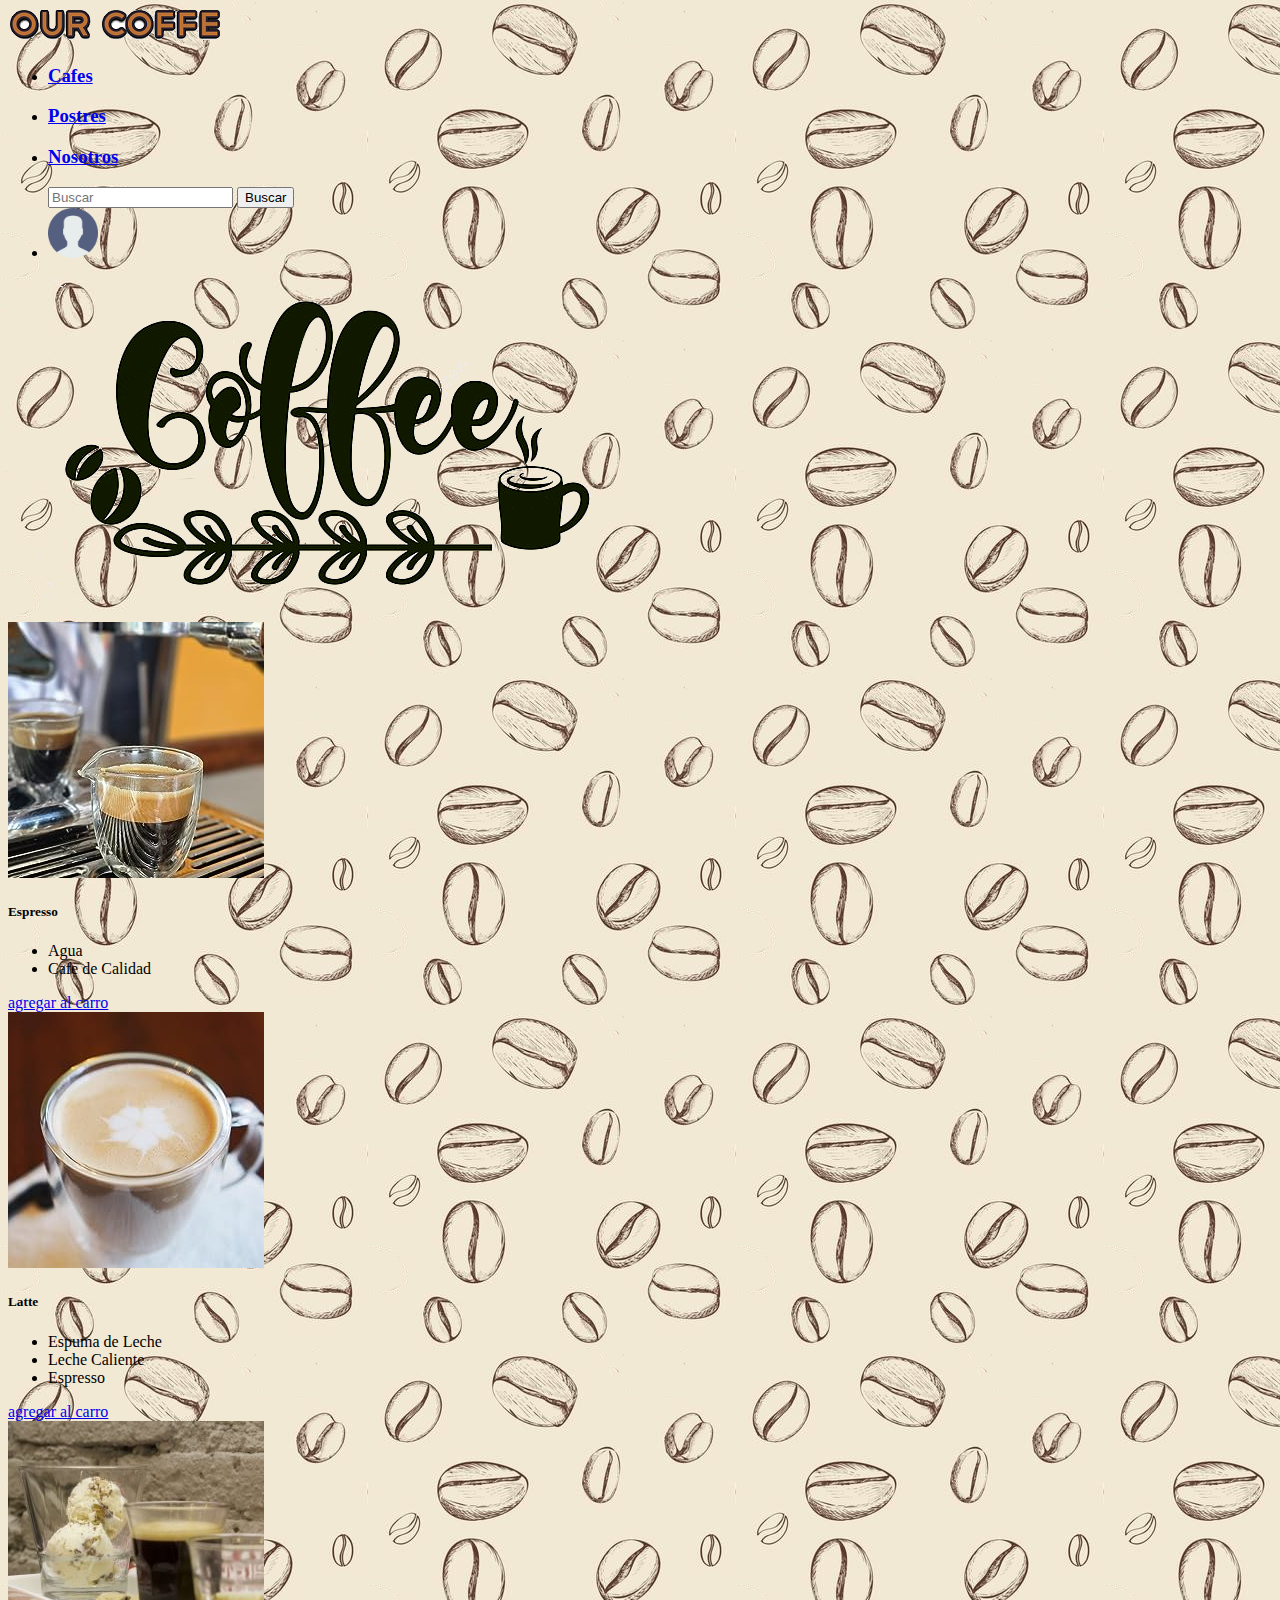
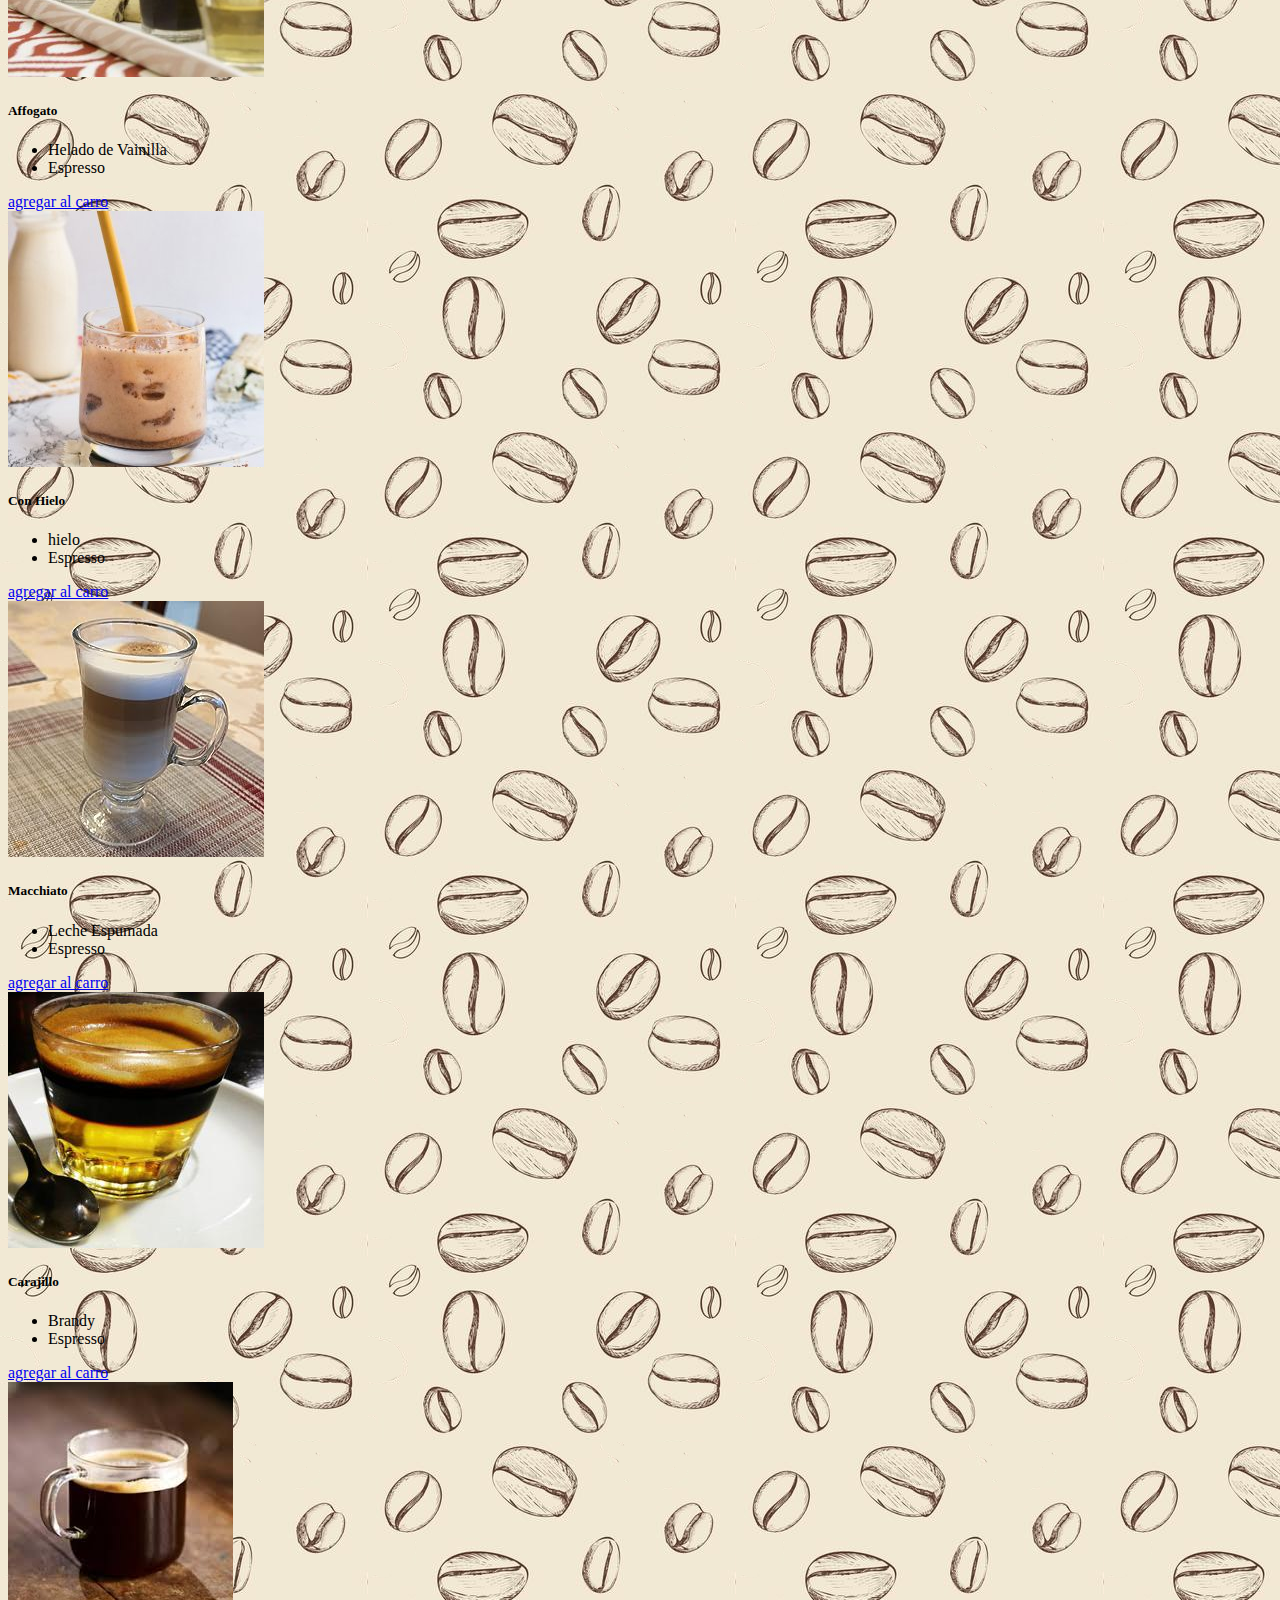
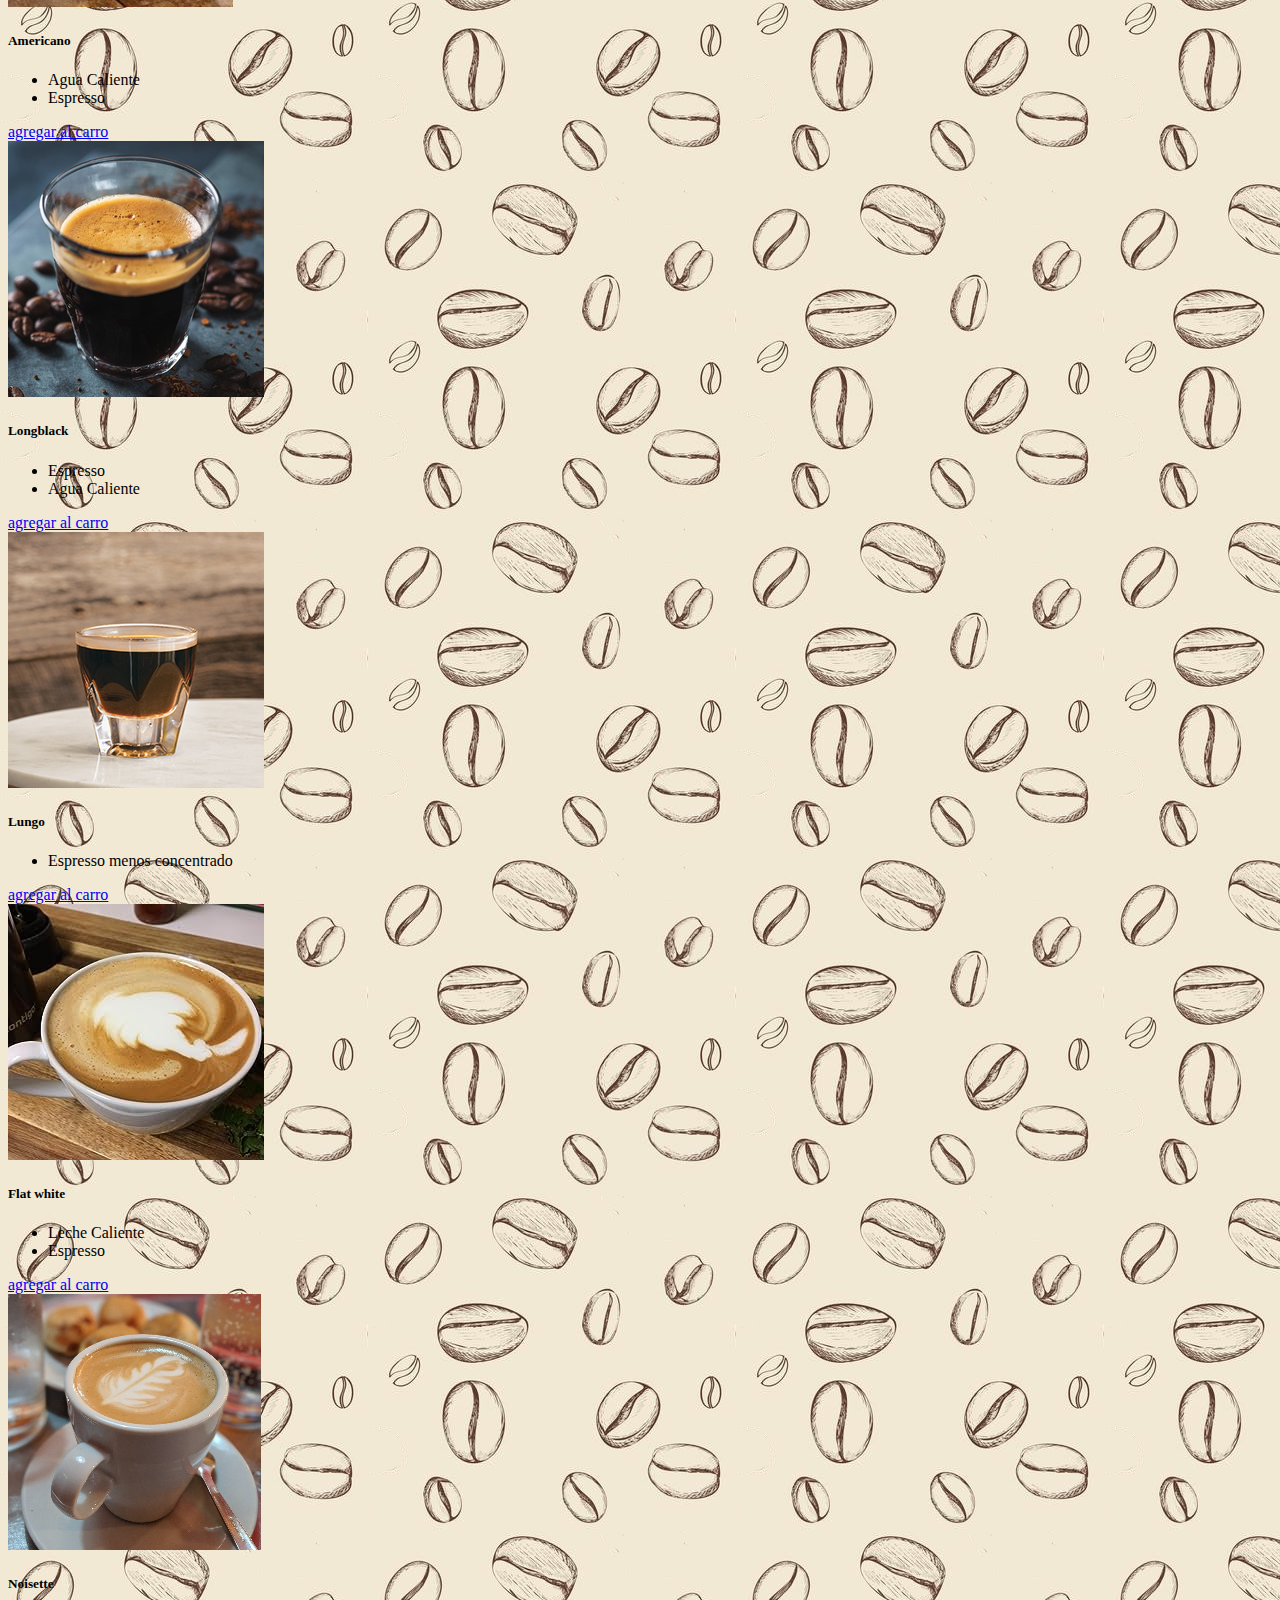
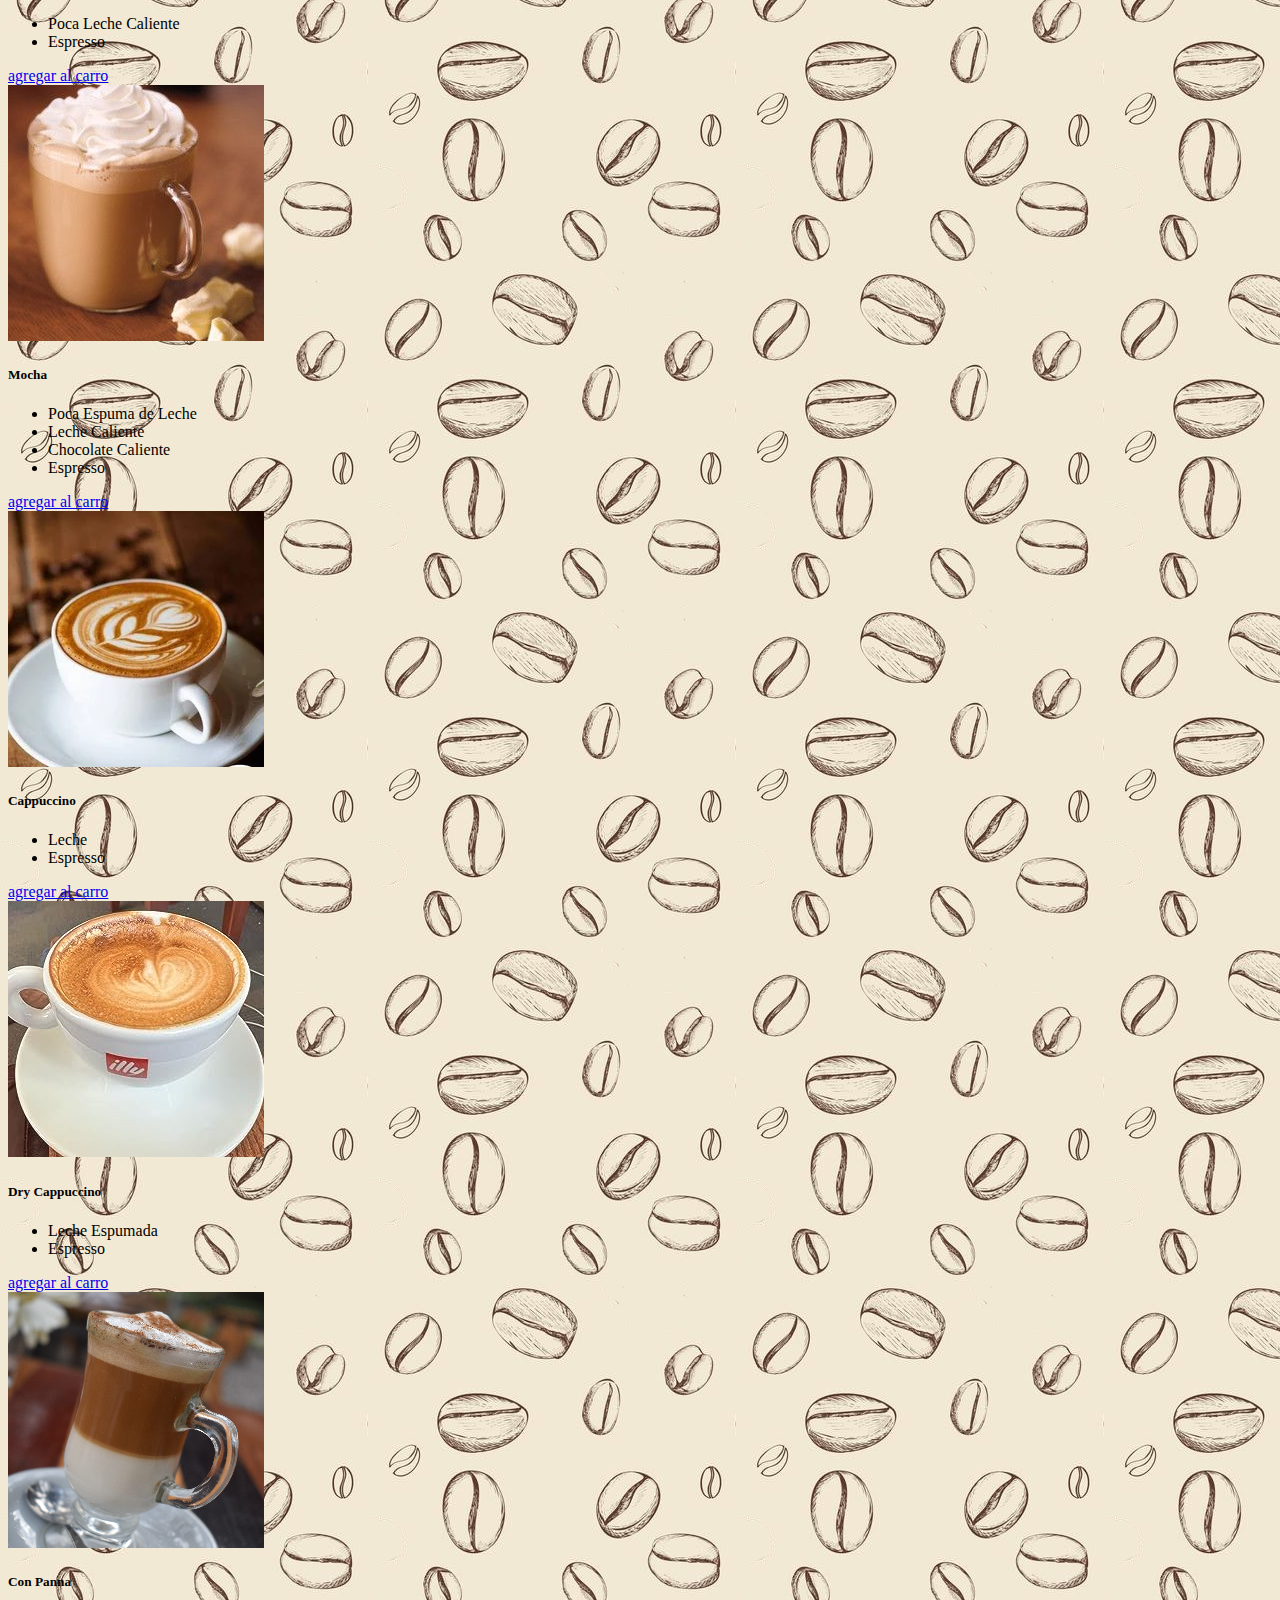
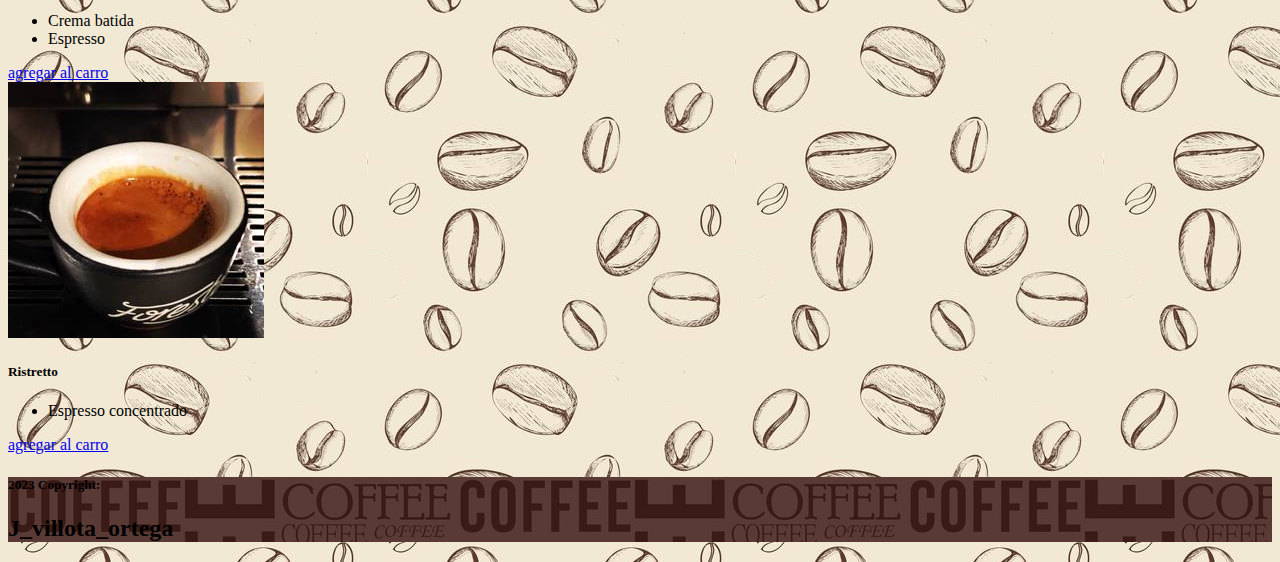
<file: Vista/cafes.html>
<!DOCTYPE html>
<html>

<head>

  <title>coffee</title>
  <link rel="stylesheet" type="text/css" href="css/style.css">
  <link href="https://cdn.jsdelivr.net/npm/bootstrap@5.3.1/dist/css/bootstrap.min.css" rel="stylesheet"
    integrity="sha384-4bw+/aepP/YC94hEpVNVgiZdgIC5+VKNBQNGCHeKRQN+PtmoHDEXuppvnDJzQIu9" crossorigin="anonymous">
  <script src="https://cdn.jsdelivr.net/npm/bootstrap@5.3.1/dist/js/bootstrap.bundle.min.js"
    integrity="sha384-HwwvtgBNo3bZJJLYd8oVXjrBZt8cqVSpeBNS5n7C8IVInixGAoxmnlMuBnhbgrkm" crossorigin="anonymous">
    </script>

</head>

<body class="bgImage">
  <!--nav-->
  <div class="container-fluid mb-5">
    <nav class="navbar navbar-expand-lg ">
      <a class="" href="../index.html"><img src="img/our-coffe.png"></a>
      <div class="collapse navbar-collapse d-flex justify-content-end">
        <ul class="navbar-nav text">
          <li>
            <a class="nav-link" href="cafes.html">
              <h3>Cafes</h3>
            </a>
          </li>
          <li>
            <a class="nav-link" href="postres.html">
              <h3>Postres</h3>
            </a>
          </li>
          <li>
            <a class="nav-link" href="nosotros.html">
              <h3>Nosotros</h3>
            </a>
          </li>
          <form class="d-flex form-inline ">
            <input class="form-control mr-sm-2" type="search" placeholder="Buscar" aria-label="Search">
            <button class="btn btn-outline-dark" type="submit">Buscar</button>
          </form>
          <li class="nav-item active ">
            <a class="nav-link" href="../controlador/php/login/index.html"><img src="img/user.png" width="50px" height="50px"></a>
        </ul>
        </li>
      </div>
    </nav>
  </div>

  <div class="container d-flex justify-content-center mb-5">
    <img src="img/Cafe/cafe.png" alt="" class="src">
  </div>


  <!-- cards -->
  <div class="row row-cols-2 row-cols-lg-5 g-2 g-lg-3 d-flex justify-content-center mb-5">

    <div class="card me-4" style="width: 18rem;">
      <img class="card-img-top" src="img/Cafe/espresso.jpg" alt="Card image cap">
      <div class="card-body">
        <h5 class="card-title">Espresso</h5>
        <ul>
          <li>Agua</li>
          <li>Cafe de Calidad</li>
        </ul>
        <a href="#" class="btn btn-outline-danger">agregar al carro</a>
      </div>
    </div>
    <div class="card me-4" style="width: 18rem;">
      <img class="card-img-top" src="img/Cafe/latte.jpg" alt="Card image cap">
      <div class="card-body">
        <h5 class="card-title">Latte</h5>
        <ul>
          <li>Espuma de Leche</li>
          <li>Leche Caliente</li>
          <li>Espresso</li>
        </ul>
        <a href="#" class="btn btn-outline-danger">agregar al carro</a>
      </div>
    </div>
    <div class="card me-4" style="width: 18rem;">
      <img class="card-img-top" src="img/Cafe/affogato.jpg" alt="Card image cap">
      <div class="card-body">
        <h5 class="card-title">Affogato</h5>
        <ul>
          <li>Helado de Vainilla</li>
          <li>Espresso</li>
        </ul>
        <a href="#" class="btn btn-outline-danger">agregar al carro</a>
      </div>
    </div>
    <div class="card me-4" style="width: 18rem;">
      <img class="card-img-top" src="img/Cafe/hielo.jpeg" alt="Card image cap">
      <div class="card-body">
        <h5 class="card-title">Con Hielo</h5>
        <ul>
          <li>hielo</li>
          <li>Espresso</li>
        </ul>
        <a href="#" class="btn btn-outline-danger">agregar al carro</a>
      </div>
    </div>
  </div>

  <div class="row row-cols-2 row-cols-lg-5 g-2 g-lg-3 d-flex justify-content-center mb-5">

    <div class="card me-4" style="width: 18rem;">
      <img class="card-img-top" src="img/Cafe/macchiato.jpg" alt="Card image cap">
      <div class="card-body">
        <h5 class="card-title">Macchiato</h5>
        <ul>
          <li>Leche Espumada</li>
          <li>Espresso</li>
        </ul>
        <a href="#" class="btn btn-outline-danger">agregar al carro</a>
      </div>
    </div>
    <div class="card me-4" style="width: 18rem;">
      <img class="card-img-top" src="img/Cafe/carajillo.jpg" alt="Card image cap">
      <div class="card-body">
        <h5 class="card-title">Carajillo</h5>
        <ul>
          <li>Brandy</li>
          <li>Espresso</li>
        </ul>
        <a href="#" class="btn btn-outline-danger">agregar al carro</a>
      </div>
    </div>
    <div class="card me-4" style="width: 18rem;">
      <img class="card-img-top" src="img/Cafe/americano.jpeg" alt="Card image cap">
      <div class="card-body">
        <h5 class="card-title">Americano</h5>
        <ul>
          <li>Agua Caliente</li>
          <li>Espresso</li>
        </ul>
        <a href="#" class="btn btn-outline-danger">agregar al carro</a>
      </div>
    </div>
    <div class="card me-4" style="width: 18rem;">
      <img class="card-img-top" src="img/Cafe/longblack.webp" alt="Card image cap">
      <div class="card-body">
        <h5 class="card-title">Longblack</h5>
        <ul>
          <li>Espresso</li>
          <li>Agua Caliente</li>
        </ul>
        <a href="#" class="btn btn-outline-danger">agregar al carro</a>
      </div>
    </div>
  </div>

  <div class="row row-cols-2 row-cols-lg-5 g-2 g-lg-3 d-flex justify-content-center mb-5">

    <div class="card me-4" style="width: 18rem;">
      <img class="card-img-top" src="img/Cafe/lungo.jpg" alt="Card image cap">
      <div class="card-body">
        <h5 class="card-title">Lungo</h5>
        <ul>
          <li>Espresso menos
            concentrado
          </li>
        </ul>
        <a href="#" class="btn btn-outline-danger">agregar al carro</a>
      </div>
    </div>
    <div class="card me-4" style="width: 18rem;">
      <img class="card-img-top" src="img/Cafe/flat_white.jpg" alt="Card image cap">
      <div class="card-body">
        <h5 class="card-title">Flat white</h5>
        <ul>
          <li>Leche Caliente</li>
          <li>Espresso</li>
        </ul>
        <a href="#" class="btn btn-outline-danger">agregar al carro</a>
      </div>
    </div>
    <div class="card me-4" style="width: 18rem;">
      <img class="card-img-top" src="img/Cafe/noisette.png" alt="Card image cap">
      <div class="card-body">
        <h5 class="card-title">Noisette</h5>
        <ul>
          <li>Poca Leche Caliente</li>
          <li>Espresso</li>
        </ul>
        <a href="#" class="btn btn-outline-danger">agregar al carro</a>
      </div>
    </div>
    <div class="card me-4" style="width: 18rem;">
      <img class="card-img-top" src="img/Cafe/mocha.jpg" alt="Card image cap">
      <div class="card-body">
        <h5 class="card-title">Mocha</h5>
        <ul>
          <li>Poca Espuma de Leche</li>
          <li>Leche Caliente</li>
          <li>Chocolate Caliente</li>
          <li>Espresso</li>
        </ul>
        <a href="#" class="btn btn-outline-danger">agregar al carro</a>
      </div>
    </div>
  </div>

  <div class="row d-flex justify-content-center mb-5">

    <div class="card me-4" style="width: 18rem;">
      <img class="card-img-top" src="img/Cafe/cappuccino.webp" alt="Card image cap">
      <div class="card-body">
        <h5 class="card-title">Cappuccino</h5>
        <ul>
          <li>Leche</li>
          <li>Espresso</li>
        </ul>
        <a href="#" class="btn btn-outline-danger">agregar al carro</a>
      </div>
    </div>
    <div class="card me-4" style="width: 18rem;">
      <img class="card-img-top" src="img/Cafe/dry_cappuccino.jpg" alt="Card image cap">
      <div class="card-body">
        <h5 class="card-title">Dry Cappuccino</h5>
        <ul>
          <li>Leche Espumada</li>
          <li>Espresso</li>
        </ul>
        <a href="#" class="btn btn-outline-danger">agregar al carro</a>
      </div>
    </div>
    <div class="card me-4" style="width: 18rem;">
      <img class="card-img-top" src="img/Cafe/con_panna.png" alt="Card image cap">
      <div class="card-body">
        <h5 class="card-title">Con Panna</h5>
        <ul>
          <li>Crema batida</li>
          <li>Espresso</li>
        </ul>
        <a href="#" class="btn btn-outline-danger">agregar al carro</a>
      </div>
    </div>
    <div class="card me-4" style="width: 18rem;">
      <img class="card-img-top" src="img/Cafe/ristretto.jpg" alt="Card image cap">
      <div class="card-body">
        <h5 class="card-title">Ristretto</h5>
        <ul>
          <li>Espresso concentrado</li>
        </ul>
        <a href="#" class="btn btn-outline-danger">agregar al carro</a>
      </div>
    </div>
  </div>

  <!-- Footer -->
  <footer class="bg-dark text-center text-white" style="background-image: url(img/bg2.jpg);">
    <div class="container p-0 pb-0">
    </div>
    <div class="text-center p-3" style="background-color: rgba(54, 22, 22, 0.8);">
      <h5>2023 Copyright:</h5>
      <h2>J_villota_ortega</h2>
    </div>
  </footer>
  <!-- Footer -->

</body>

</html>
</file>
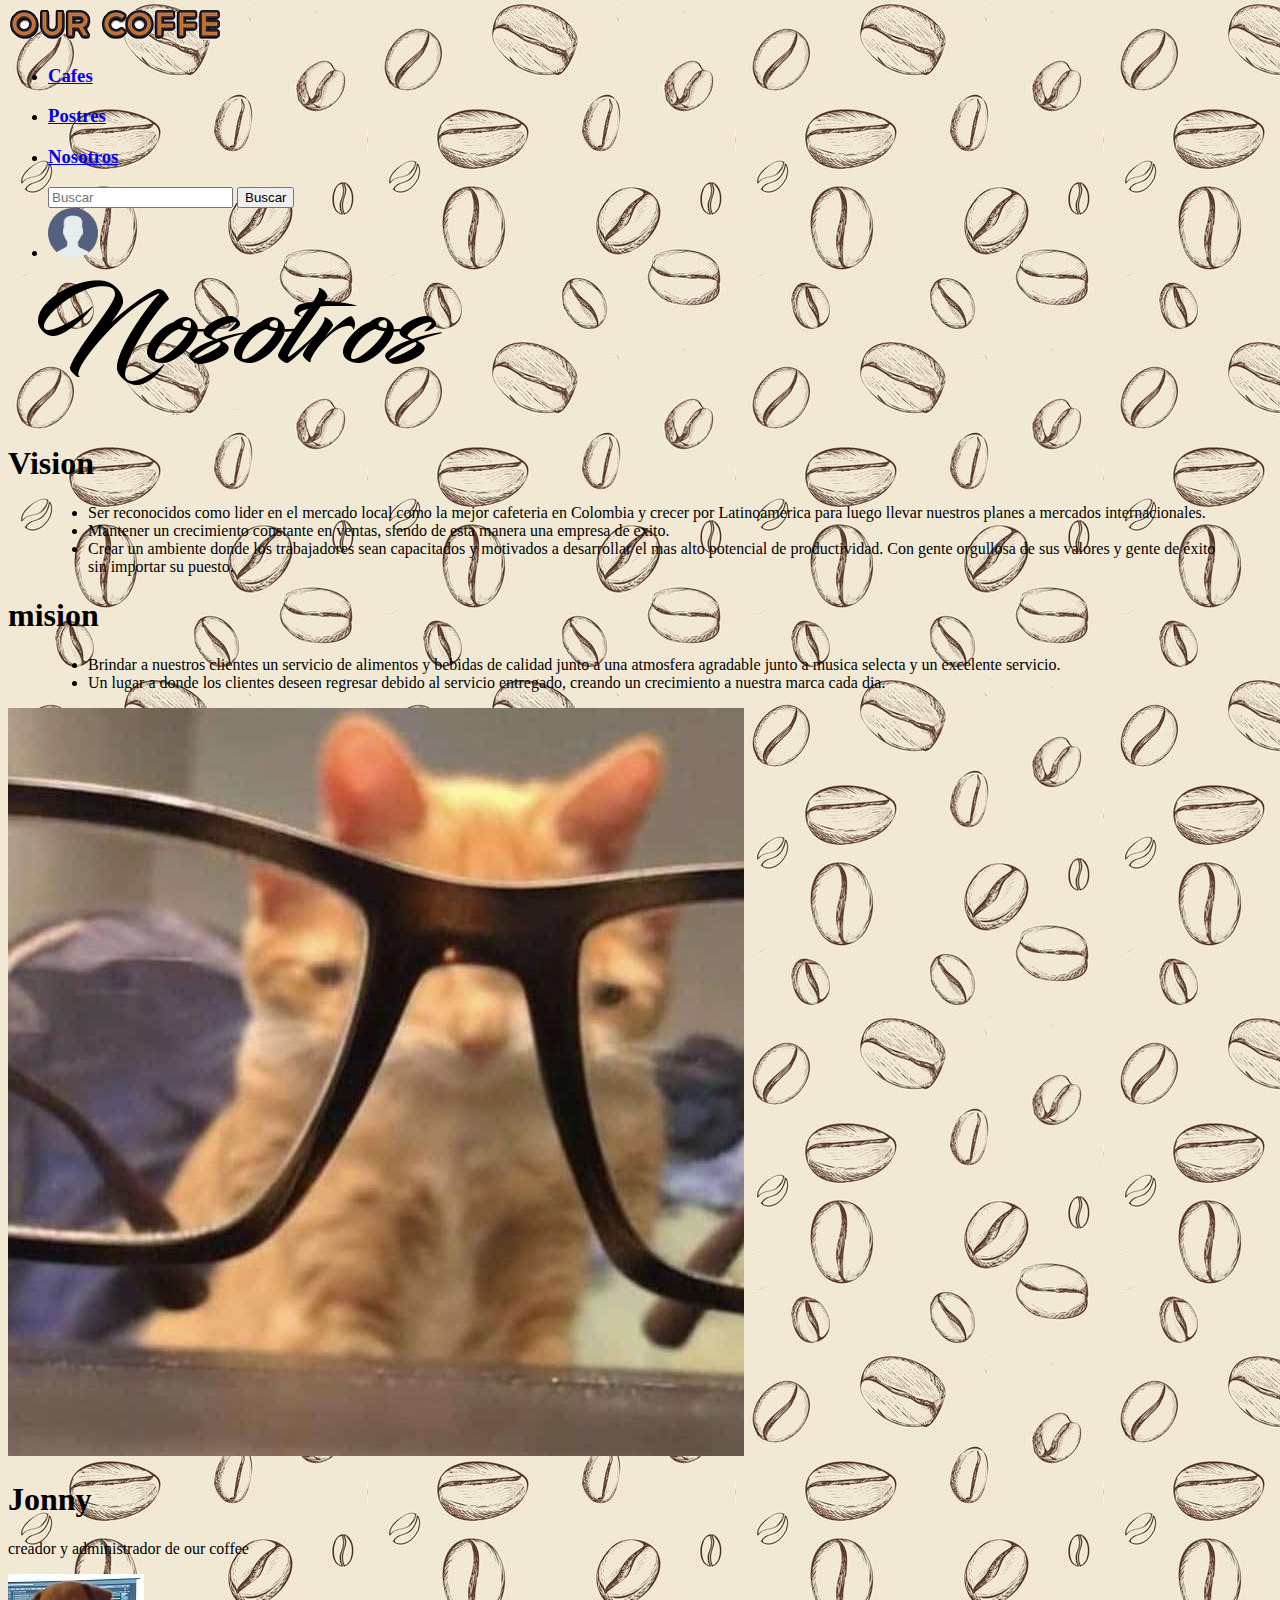
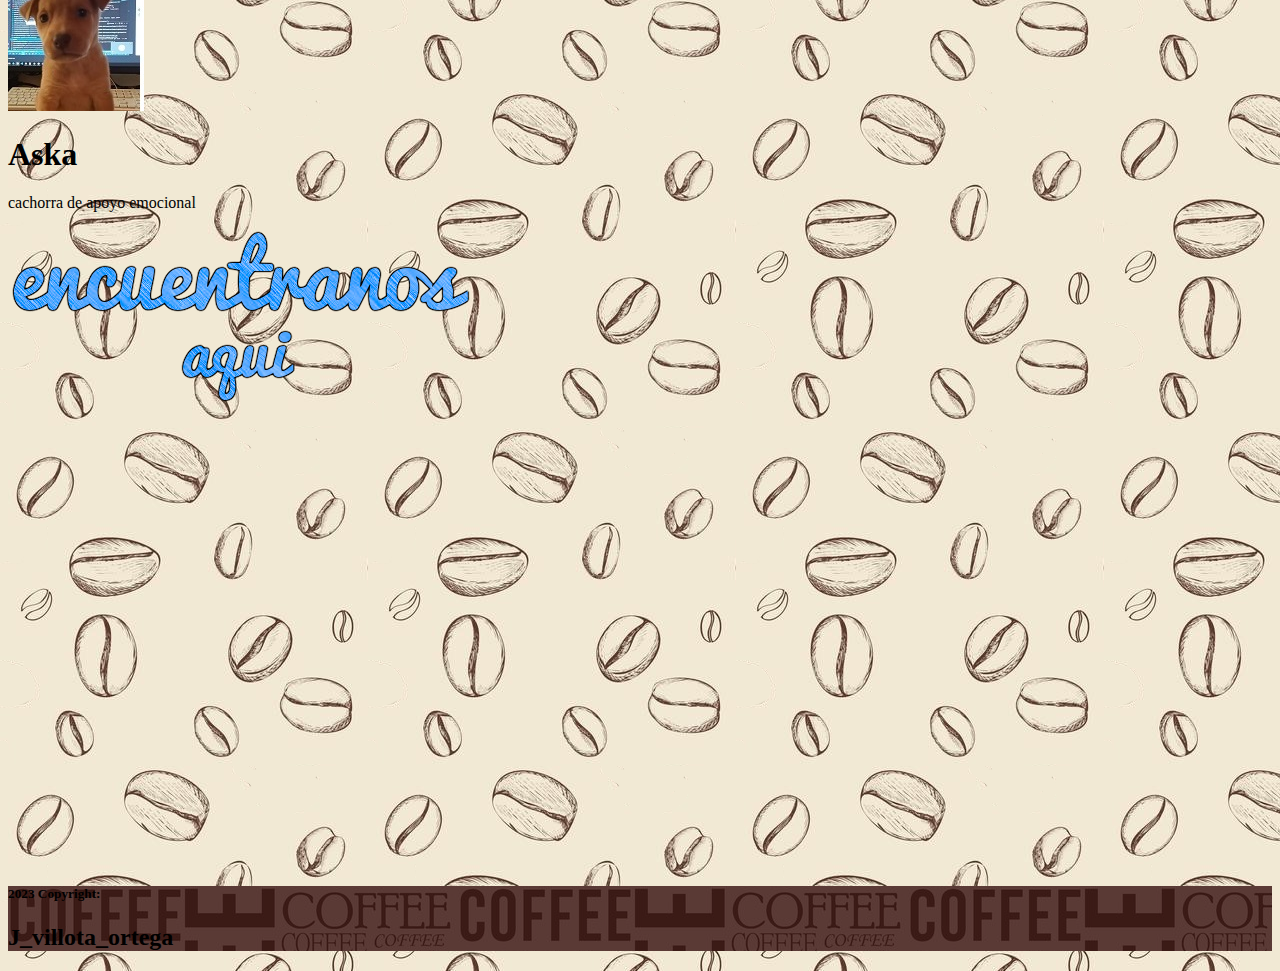
<file: Vista/nosotros.html>
<!DOCTYPE html>
<html>

<head>

  <title>coffee</title>
  <link rel="stylesheet" type="text/css" href="css/style.css">
  <link href="https://cdn.jsdelivr.net/npm/bootstrap@5.3.1/dist/css/bootstrap.min.css" rel="stylesheet"
    integrity="sha384-4bw+/aepP/YC94hEpVNVgiZdgIC5+VKNBQNGCHeKRQN+PtmoHDEXuppvnDJzQIu9" crossorigin="anonymous">
  <script src="https://cdn.jsdelivr.net/npm/bootstrap@5.3.1/dist/js/bootstrap.bundle.min.js"
    integrity="sha384-HwwvtgBNo3bZJJLYd8oVXjrBZt8cqVSpeBNS5n7C8IVInixGAoxmnlMuBnhbgrkm" crossorigin="anonymous">
    </script>

</head>

<body class="bgImage">
  <!--nav-->
  <div class="container-fluid mb-5">
    <nav class="navbar navbar-expand-lg ">
      <a class="" href="../index.html"><img src="img/our-coffe.png"></a>
      <div class="collapse navbar-collapse d-flex justify-content-end">
        <ul class="navbar-nav text">
          <li>
            <a class="nav-link" href="cafes.html">
              <h3>Cafes</h3>
            </a>
          </li>
          <li>
            <a class="nav-link" href="postres.html">
              <h3>Postres</h3>
            </a>
          </li>
          <li>
            <a class="nav-link" href="nosotros.html">
              <h3>Nosotros</h3>
            </a>
          </li>
          <form class="d-flex form-inline ">
            <input class="form-control mr-sm-2" type="search" placeholder="Buscar" aria-label="Search">
            <button class="btn btn-outline-dark" type="submit">Buscar</button>
          </form>
          <li class="nav-item active ">
            <a class="nav-link" href="../controlador/php/login/index.html"><img src="img/user.png" width="50px" height="50px"></a>
        </ul>
        </li>
      </div>
    </nav>
  </div>

  <!-- /nav -->

  <div class="container d-flex justify-content-center mb-5">
    <img src="img/nosotros.png" alt="" class="src">
  </div>

  <div class="card mt-5 mb-5 ms-5 me-5">
    <div class="card-header">
      <h1>Vision</h1>
    </div>
    <div class="card-body">
      <blockquote class="blockquote mb-0">
        <ul>
          <li>
            Ser reconocidos como lider en el mercado local
            como la mejor cafeteria en Colombia y crecer por
            Latinoamerica para luego llevar nuestros planes
            a mercados internacionales.
          </li>
          <li>
            Mantener un crecimiento constante en ventas,
            siendo de esta manera una empresa de exito.
          </li>
          <li>
            Crear un ambiente donde los trabajadores sean
            capacitados y motivados a desarrollar el mas alto
            potencial de productividad. Con gente orgullosa
            de sus valores y gente de éxito sin importar su
            puesto.
          </li>
        </ul>
      </blockquote>
    </div>
  </div>

  <div class="card mt-5 mb-5 ms-5 me-5">
    <div class="card-header">
      <h1>mision</h1>
    </div>
    <div class="card-body">
      <blockquote class="blockquote mb-0">
        <ul>
          <li>
            Brindar a nuestros clientes un servicio de
            alimentos y bebidas de calidad
            junto a una atmosfera agradable junto a
            musica selecta y un excelente servicio.
          </li>
          <li>
            Un lugar a donde los clientes deseen regresar
            debido al servicio entregado, creando un
            crecimiento a nuestra marca cada dia.
          </li>
        </ul>
      </blockquote>
    </div>
  </div>
  <div class="container d-flex justify-content-center">
    <div class="card" style="width: 18rem;">
      <img src="img/jonny.jpg" class="card-img-top">
      <div class="card-body text-center">
        <p class="card-text">
        <h1>Jonny</h1>
        </p>
        <p class="card-text">creador y administrador de our coffee</p>
      </div>
    </div>
    <div class="card" style="width: 18rem;">
      <img src="img/aska.jpg" class="card-img-top">
      <div class="card-body text-center">
        <p class="card-text">
        <h1>Aska</h1>
        </p>
        <p class="card-text">cachorra de apoyo emocional </p>
      </div>
    </div>
  </div>


  <!-- titulo -->
  <div class="d-flex justify-content-center">
    <img src="img/encuentranos.png" alt="">
  </div>

  <!-- mapa -->
  <div class="container ratio ratio-4x3 pt-5 my-5">
    <iframe
      src="https://www.google.com/maps/embed?pb=!1m18!1m12!1m3!1d1293.671988080261!2d-74.15161127817801!3d4.5749576490289785!2m3!1f0!2f0!3f0!3m2!1i1024!2i768!4f13.1!3m3!1m2!1s0x8e3f9f16e9e068bd%3A0xb9b81c05586836a0!2sColegio%20Arborizadora%20Baja!5e0!3m2!1ses-419!2sco!4v1692239953628!5m2!1ses-419!2sco"
      width="600" height="450" style="border:0;" allowfullscreen="" loading="lazy"
      referrerpolicy="no-referrer-when-downgrade"></iframe>
  </div>



  <!-- Footer -->

  <footer class="bg-dark text-center text-white" style="background-image: url(img/bg2.jpg);">
    <div class="container p-0 pb-0">
    </div>

    <div class="text-center p-3" style="background-color: rgba(54, 22, 22, 0.8);">
      <h5>2023 Copyright:</h5>
      <h2>J_villota_ortega</h2>
    </div>
  </footer>
  <!-- Footer -->

</body>

</html>
</file>
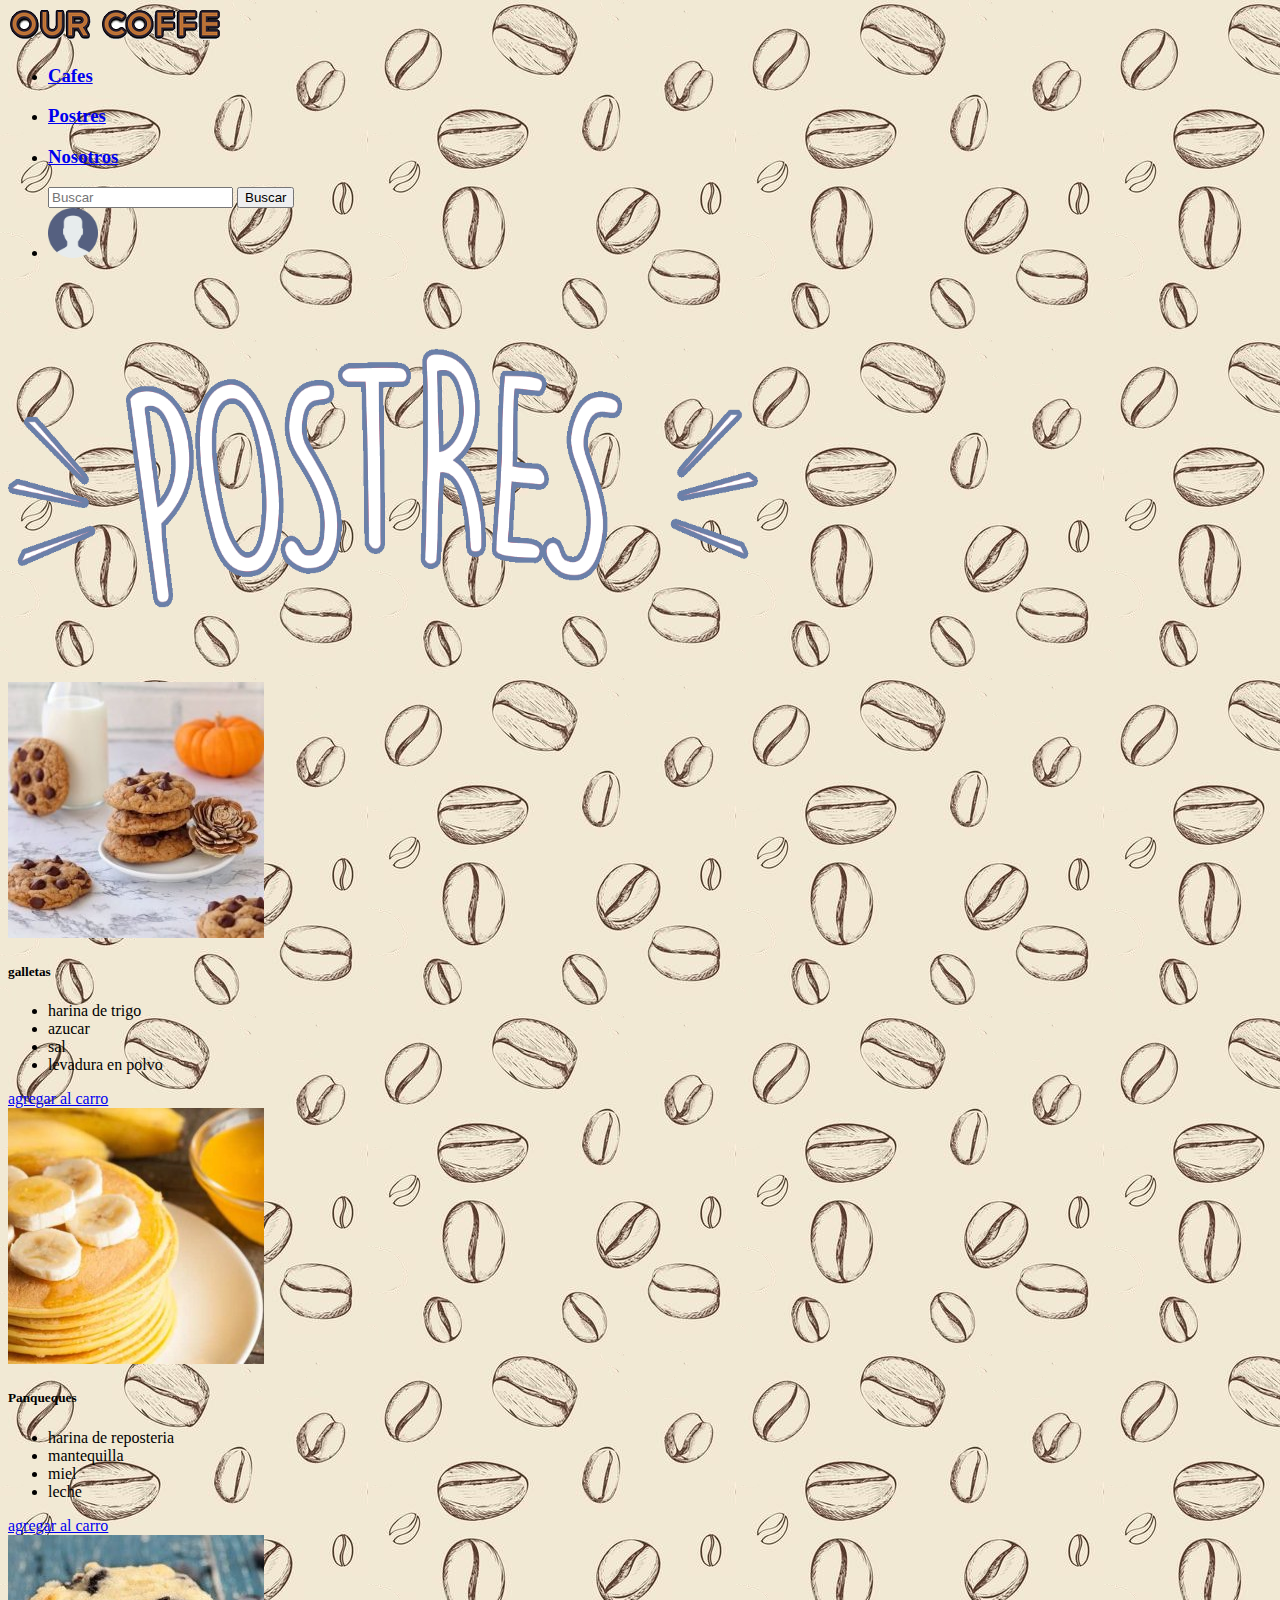
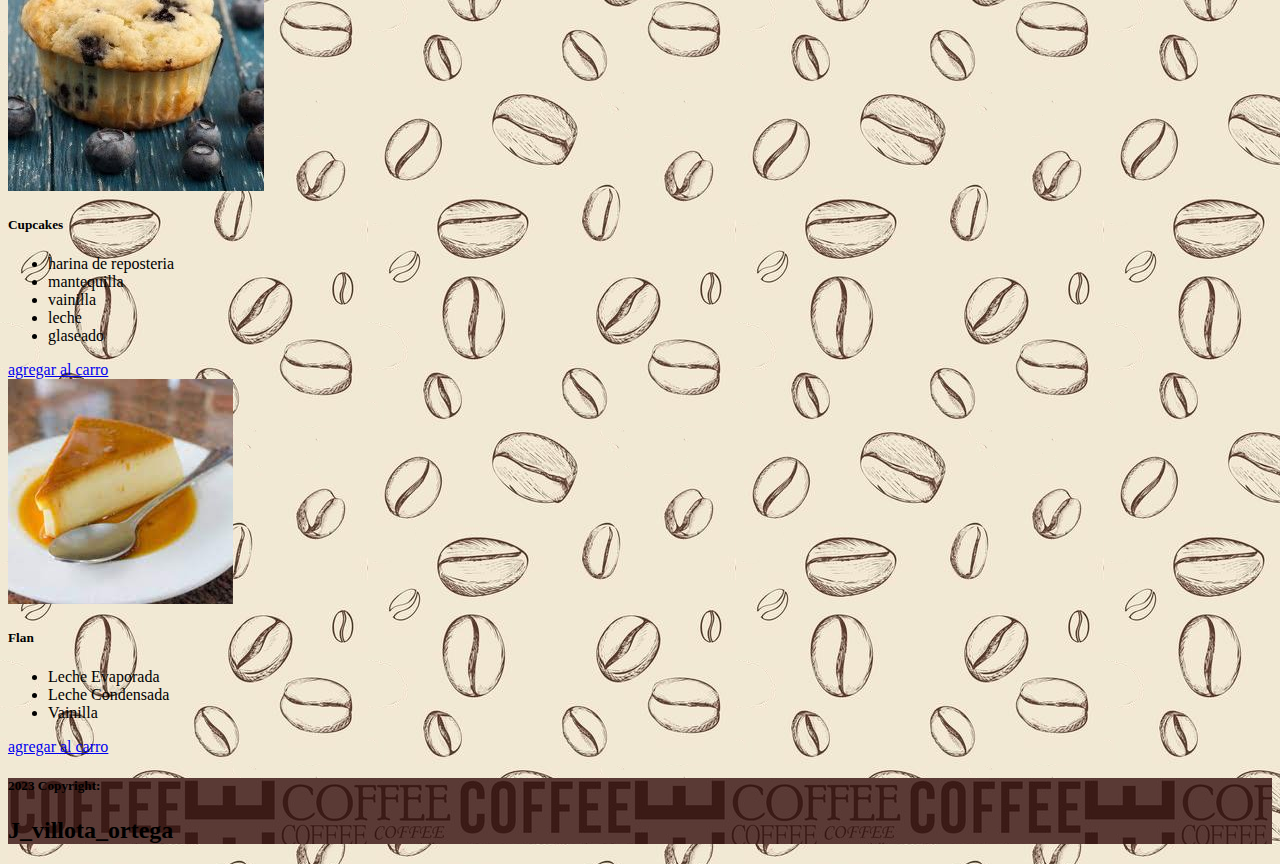
<file: Vista/postres.html>
<!DOCTYPE html>
<html>

<head>

  <title>coffee</title>
  <link rel="stylesheet" type="text/css" href="css/style.css">
  <link href="https://cdn.jsdelivr.net/npm/bootstrap@5.3.1/dist/css/bootstrap.min.css" rel="stylesheet"
    integrity="sha384-4bw+/aepP/YC94hEpVNVgiZdgIC5+VKNBQNGCHeKRQN+PtmoHDEXuppvnDJzQIu9" crossorigin="anonymous">
  <script src="https://cdn.jsdelivr.net/npm/bootstrap@5.3.1/dist/js/bootstrap.bundle.min.js"
    integrity="sha384-HwwvtgBNo3bZJJLYd8oVXjrBZt8cqVSpeBNS5n7C8IVInixGAoxmnlMuBnhbgrkm" crossorigin="anonymous">
    </script>

</head>

<body class="bgImage">
  <!--nav-->
  <div class="container-fluid mb-5">
    <nav class="navbar navbar-expand-lg ">
      <a class="" href="../index.html"><img src="img/our-coffe.png"></a>
      <div class="collapse navbar-collapse d-flex justify-content-end">
        <ul class="navbar-nav text">
          <li>
            <a class="nav-link" href="cafes.html">
              <h3>Cafes</h3>
            </a>
          </li>
          <li>
            <a class="nav-link" href="postres.html">
              <h3>Postres</h3>
            </a>
          </li>
          <li>
            <a class="nav-link" href="nosotros.html">
              <h3>Nosotros</h3>
            </a>
          </li>
          <form class="d-flex form-inline ">
            <input class="form-control mr-sm-2" type="search" placeholder="Buscar" aria-label="Search">
            <button class="btn btn-outline-dark" type="submit">Buscar</button>
          </form>
          <li class="nav-item active d-flex justify-content-center">
            <a class="nav-link" href="../controlador/php/login/index.html"><img src="img/user.png" width="50px" height="50px"></a>
        </ul>
        </li>
      </div>
    </nav>
  </div>


  <div class="container-fluid d-flex justify-content-center mb-5 mt-5">
    <img src="img/Postres/titulo.png" height="400px" width="750px">
  </div>

  <div class="row row-cols-2 row-cols-lg-5 g-2 g-lg-3 d-flex justify-content-center mb-5">

    <div class="card me-4" style="width: 18rem;">
      <img class="card-img-top" src="img/Postres/galleta.jpg" alt="Card image cap">
      <div class="card-body">
        <h5 class="card-title">galletas</h5>
        <ul>
          <li>harina de trigo</li>
          <li>azucar</li>
          <li>sal</li>
          <li>levadura en polvo</li>
        </ul>
        <a href="#" class="btn btn-outline-danger">agregar al carro</a>
      </div>
    </div>
    <div class="card me-4" style="width: 18rem;">
      <img class="card-img-top" src="img/Postres/panqueques.jpg" alt="Card image cap">
      <div class="card-body">
        <h5 class="card-title">Panqueques</h5>
        <ul>
          <li>harina de reposteria</li>
          <li>mantequilla</li>
          <li>miel</li>
          <li>leche</li>
        </ul>
        <a href="#" class="btn btn-outline-danger">agregar al carro</a>
      </div>
    </div>
    <div class="card me-4" style="width: 18rem;">
      <img class="card-img-top" src="img/Postres/panques.jpg" alt="Card image cap">
      <div class="card-body">
        <h5 class="card-title">Cupcakes</h5>
        <ul>
          <li>harina de reposteria</li>
          <li>mantequilla</li>
          <li>vainilla</li>
          <li>leche</li>
          <li>glaseado</li>
        </ul>
        <a href="#" class="btn btn-outline-danger">agregar al carro</a>
      </div>
    </div>
    <div class="card me-4" style="width: 18rem;">
      <img class="card-img-top" src="img/Postres/flan.jpeg" alt="Card image cap">
      <div class="card-body">
        <h5 class="card-title">Flan</h5>
        <ul>
          <li>Leche Evaporada</li>
          <li>Leche Condensada</li>
          <li>Vainilla</li>
        </ul>
        <a href="#" class="btn btn-outline-danger">agregar al carro</a>
      </div>
    </div>
  </div>


  <!-- Footer -->

  <footer class="bg-dark text-center text-white" style="background-image: url(img/bg2.jpg);">
    <div class="container p-0 pb-0">
    </div>

    <div class="text-center p-3" style="background-color: rgba(54, 22, 22, 0.8);">
      <h5>2023 Copyright:</h5>
      <h2>J_villota_ortega</h2>
    </div>
  </footer>
  <!-- Footer -->
</body>

</html>
</file>
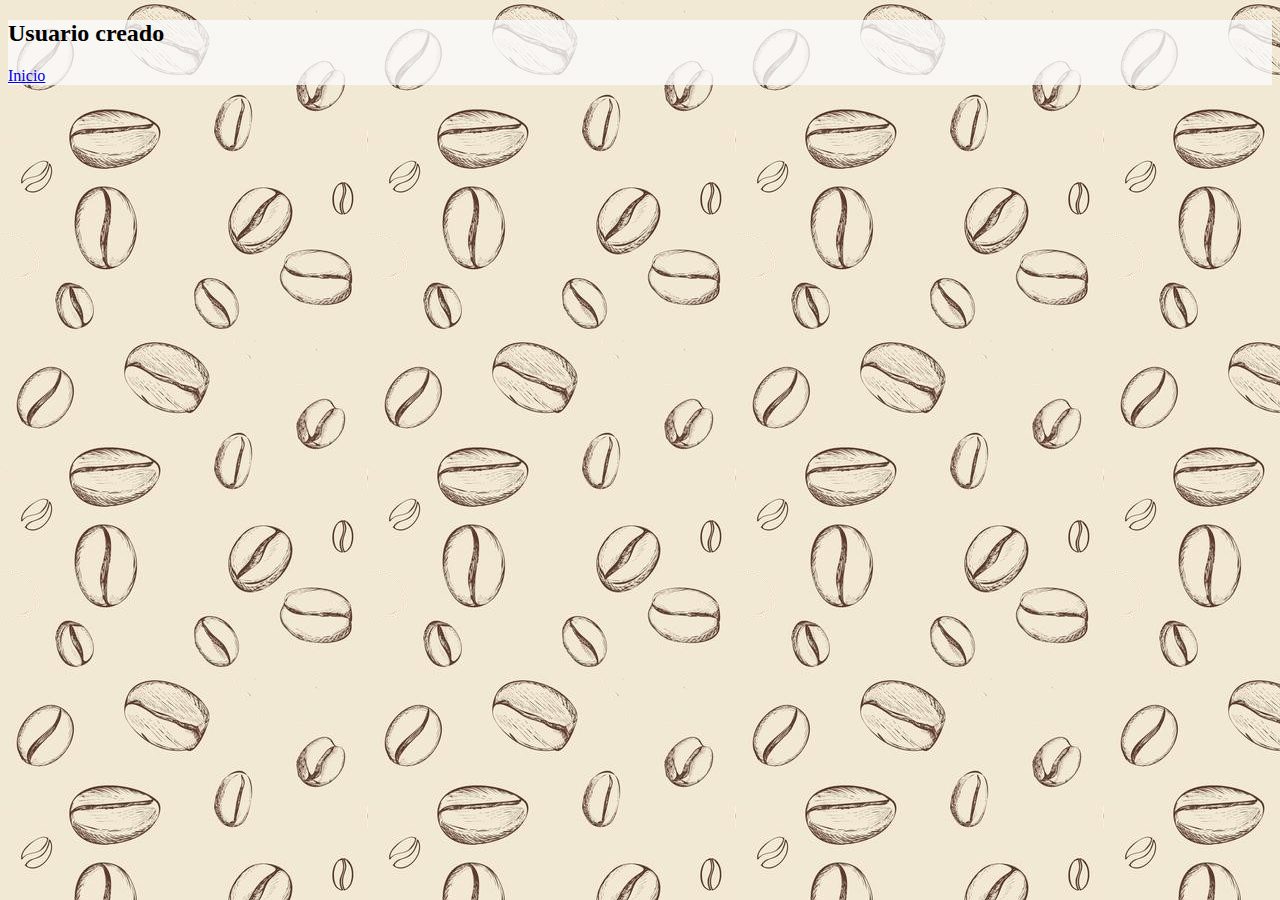
<file: Controlador/php/signup/confirm copy.html>
<!DOCTYPE html>
<html lang="en">

<head>
    <meta charset="UTF-8">
    <meta http-equiv="X-UA-Compatible" content="IE=edge">
    <meta name="viewport" content="width=device-width, initial-scale=1.0">
    <title>Perfil Usuario</title>
    <link rel="stylesheet" type="text/css" href="../login/css/login.css">
    <link href="https://cdn.jsdelivr.net/npm/bootstrap@5.3.1/dist/css/bootstrap.min.css" rel="stylesheet"
        integrity="sha384-4bw+/aepP/YC94hEpVNVgiZdgIC5+VKNBQNGCHeKRQN+PtmoHDEXuppvnDJzQIu9" crossorigin="anonymous">
    <link rel="stylesheet" href="https://cdnjs.cloudflare.com/ajax/libs/font-awesome/6.3.0/css/all.min.css"
        integrity="sha512-SzlrxWUlpfuzQ+pcUCosxcglQRNAq/DZjVsC0lE40xsADsfeQoEypE+enwcOiGjk/bSuGGKHEyjSoQ1zVisanQ=="
        crossorigin="anonymous" referrerpolicy="no-referrer" />
</head>

<body class="bgImage">

    <div class="registrate rounded mx-auto d-block m-5 " style="background-color: rgb(250, 250, 250, 0.8);">

        <h2>Usuario creado</h2>
        <a href="../login/index copy.html" class="btn btn-outline-secondary d-flex justify-content-center">Inicio</a><br>
        </div>



</body>

</html>
</file>
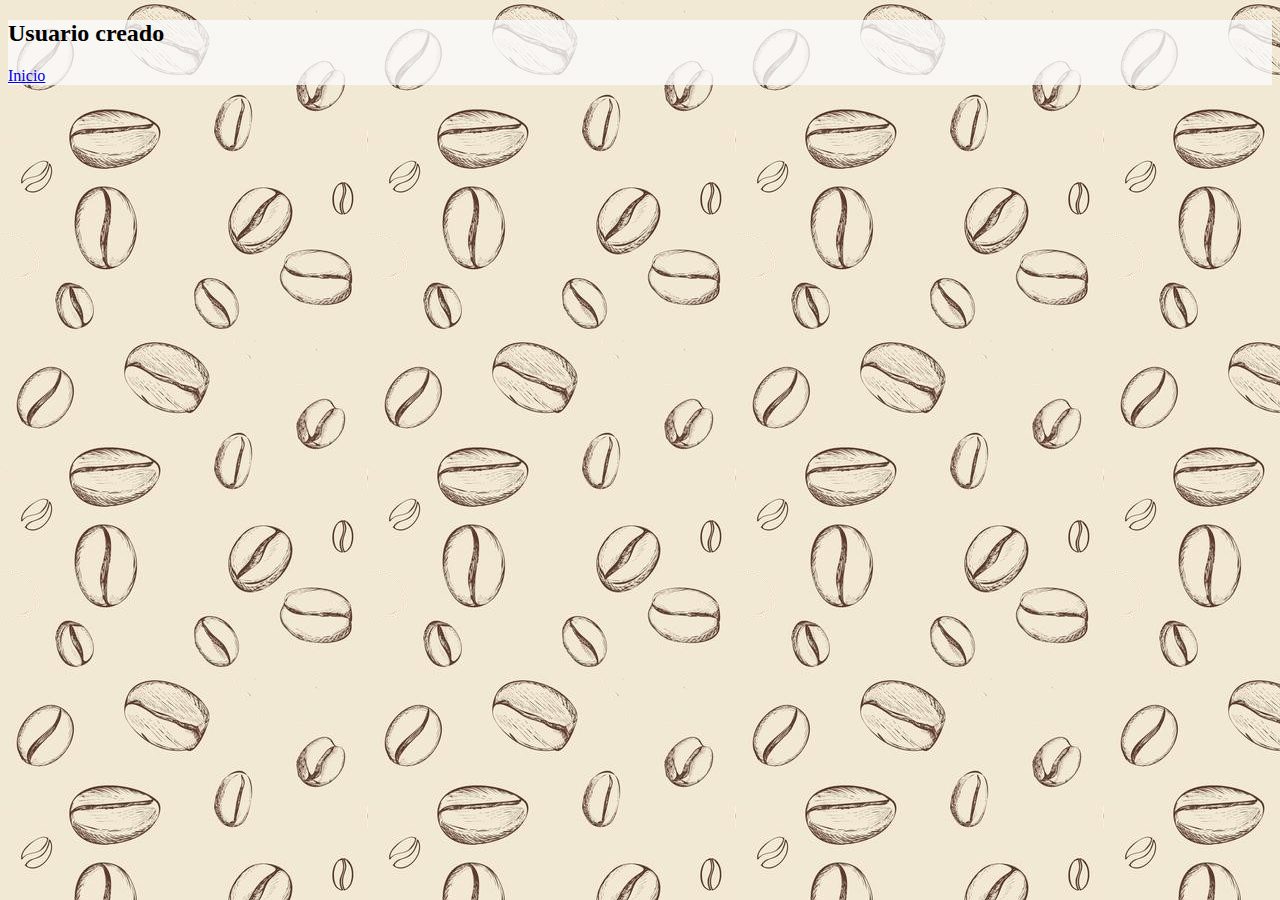
<file: Controlador/php/signup/confirm.html>
<!DOCTYPE html>
<html lang="en">

<head>
    <meta charset="UTF-8">
    <meta http-equiv="X-UA-Compatible" content="IE=edge">
    <meta name="viewport" content="width=device-width, initial-scale=1.0">
    <title>Perfil Usuario</title>
    <link rel="stylesheet" type="text/css" href="../login/css/login.css">
    <link href="https://cdn.jsdelivr.net/npm/bootstrap@5.3.1/dist/css/bootstrap.min.css" rel="stylesheet"
        integrity="sha384-4bw+/aepP/YC94hEpVNVgiZdgIC5+VKNBQNGCHeKRQN+PtmoHDEXuppvnDJzQIu9" crossorigin="anonymous">
    <link rel="stylesheet" href="https://cdnjs.cloudflare.com/ajax/libs/font-awesome/6.3.0/css/all.min.css"
        integrity="sha512-SzlrxWUlpfuzQ+pcUCosxcglQRNAq/DZjVsC0lE40xsADsfeQoEypE+enwcOiGjk/bSuGGKHEyjSoQ1zVisanQ=="
        crossorigin="anonymous" referrerpolicy="no-referrer" />
</head>

<body class="bgImage">

    <div class="registrate rounded mx-auto d-block m-5 " style="background-color: rgb(250, 250, 250, 0.8);">

        <h2>Usuario creado</h2>
        <a href="../login/index.html" class="btn btn-outline-secondary d-flex justify-content-center">Inicio</a><br>
        </div>



</body>

</html>
</file>
<file: Vista/css/style.css>
.bgImage {
  background-image: url(../img/bg_img.png) !important ;
  background-repeat: repeat;
  background-position: left top;
}
</file>
<file: Controlador/php/login/css/login.css>
.bgImage {
    background-image: url(../../../../Vista/img/bg_img.png) !important ;
    background-repeat: repeat;
    background-position: left top;
  }
  

.login{  
  width: 300px;
  padding: 50px;
  margin: 20px;

}

.reg {  
  width: 300px;
  padding: 50px;
  margin: 20px;
 
}


.cabeza{  
  
  width: 600px;
  padding: 500px;
  margin: 20px;

}
.signUp{
  width: 300px;
  padding: 50px;
  margin: 20px;

}
</file>
